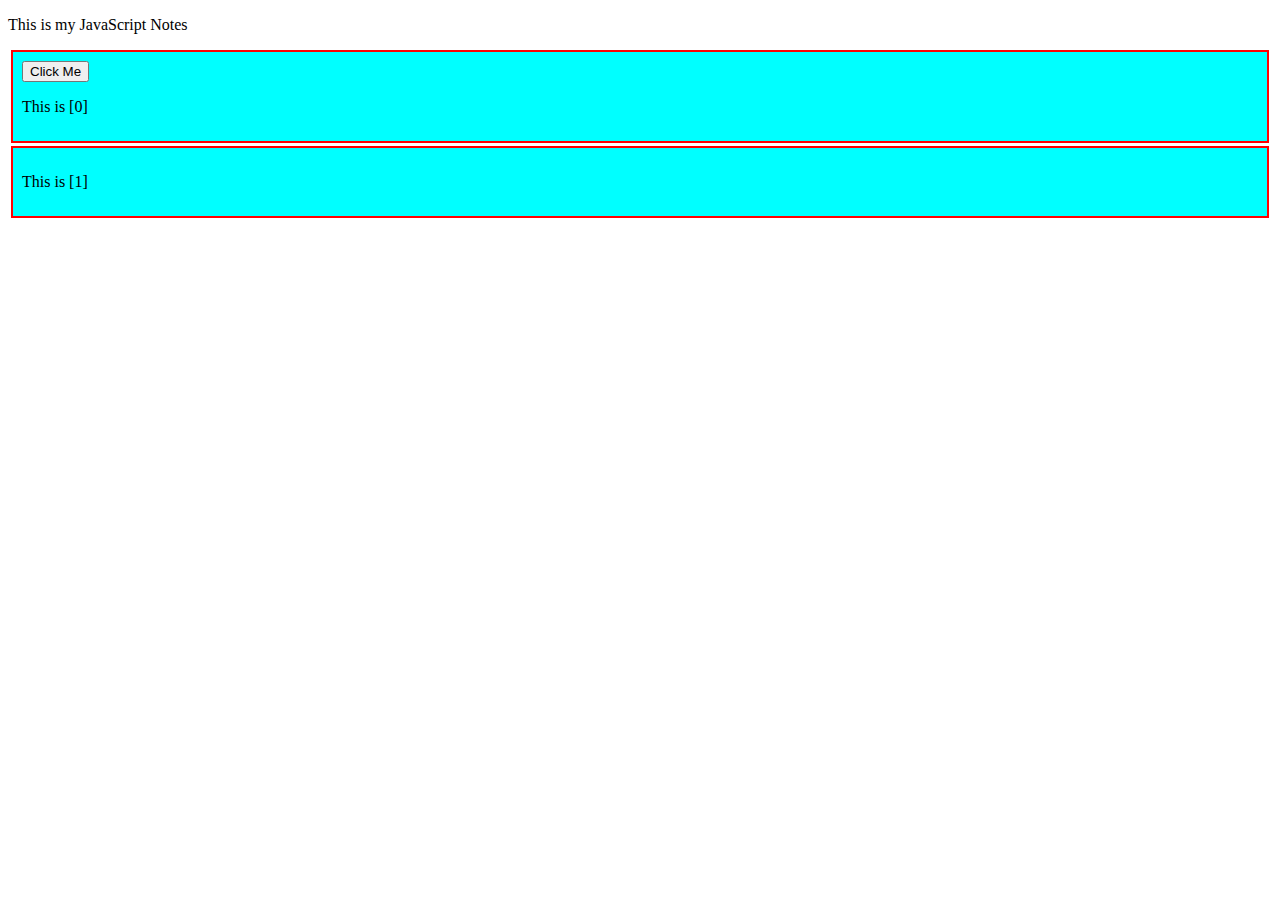
<file: JAVASCRIPT_/COMPLETE_BASIC/index.html>
<!DOCTYPE html>
<html lang="en">
<head>
    <meta charset="UTF-8">
    <meta http-equiv="X-UA-Compatible" content="IE=edge">
    <meta name="viewport" content="width=device-width, initial-scale=1.0">
    <title>Document</title>

    <style>
        .container{
            border: 2px solid red;
            margin: 3px;
            background-color: cyan;
            padding: 9px;
        }
        .classbyjs{
            background-color: blueviolet;
        }
        .para-text{
            color: white;
        }
    </style>

</head>
<body>
    <p>This is my JavaScript Notes</p>

    <!-- this container class has 2 ele assess by [0] [1] -->
    <div class="container">
        <button id="click">Click Me</button> 
        <p>This is [0]</p>
    </div>

    <div class="container">
        <p>This is [1]</p>
    </div>
    
    <script src="index.js"></script>


</body>
</html>
</file>
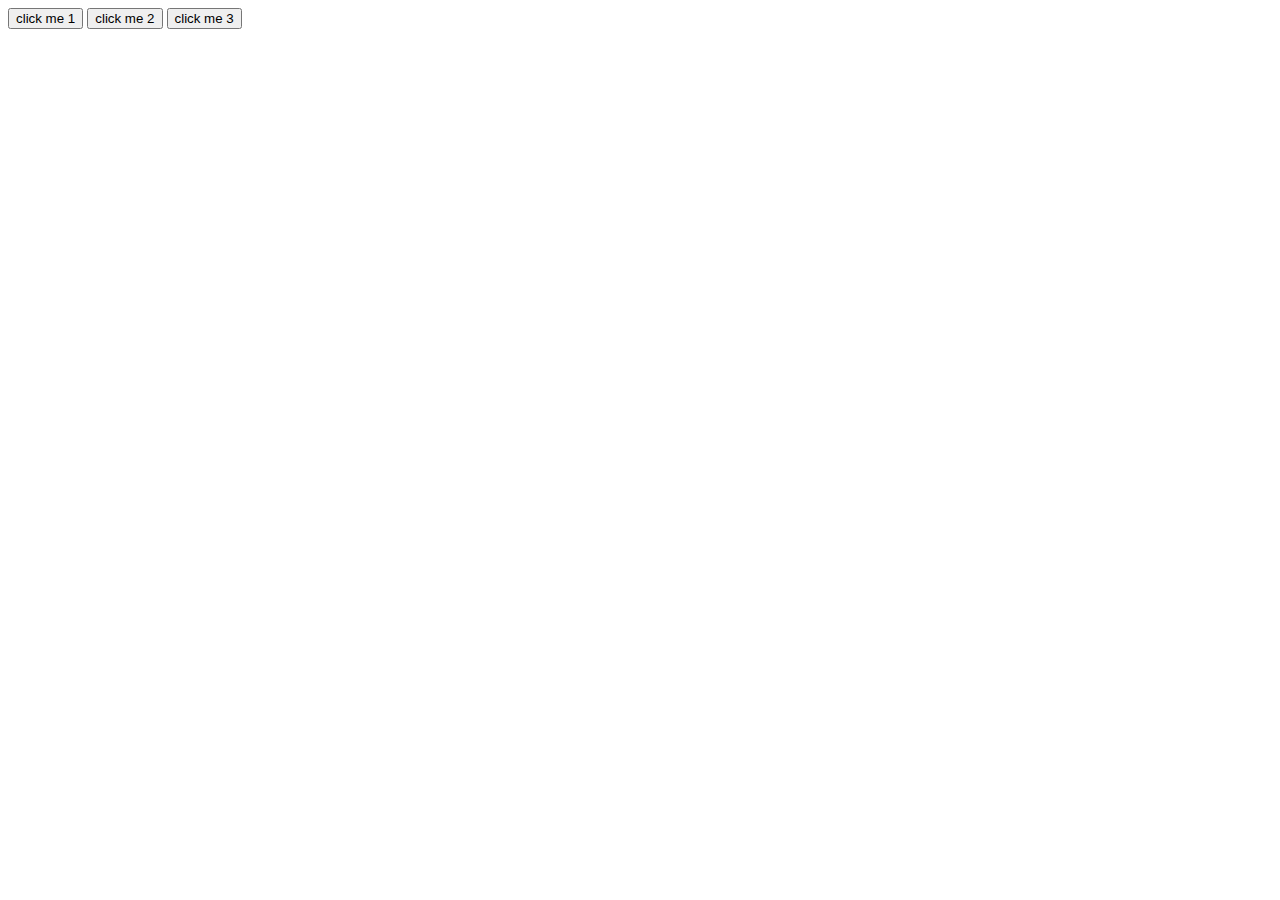
<file: JAVASCRIPT_/Data-Attributes/index.html>
<!DOCTYPE html>
<html lang="en">
<head>
    <title>Use of Data Attribute</title>
</head>
<body>
    <button data-test="0">click me 1</button>
    <button data-test="0">click me 2</button>
    <button data-test="0">click me 3</button>
    <script src="script.js"> </script>
</body>
</html>
</file>
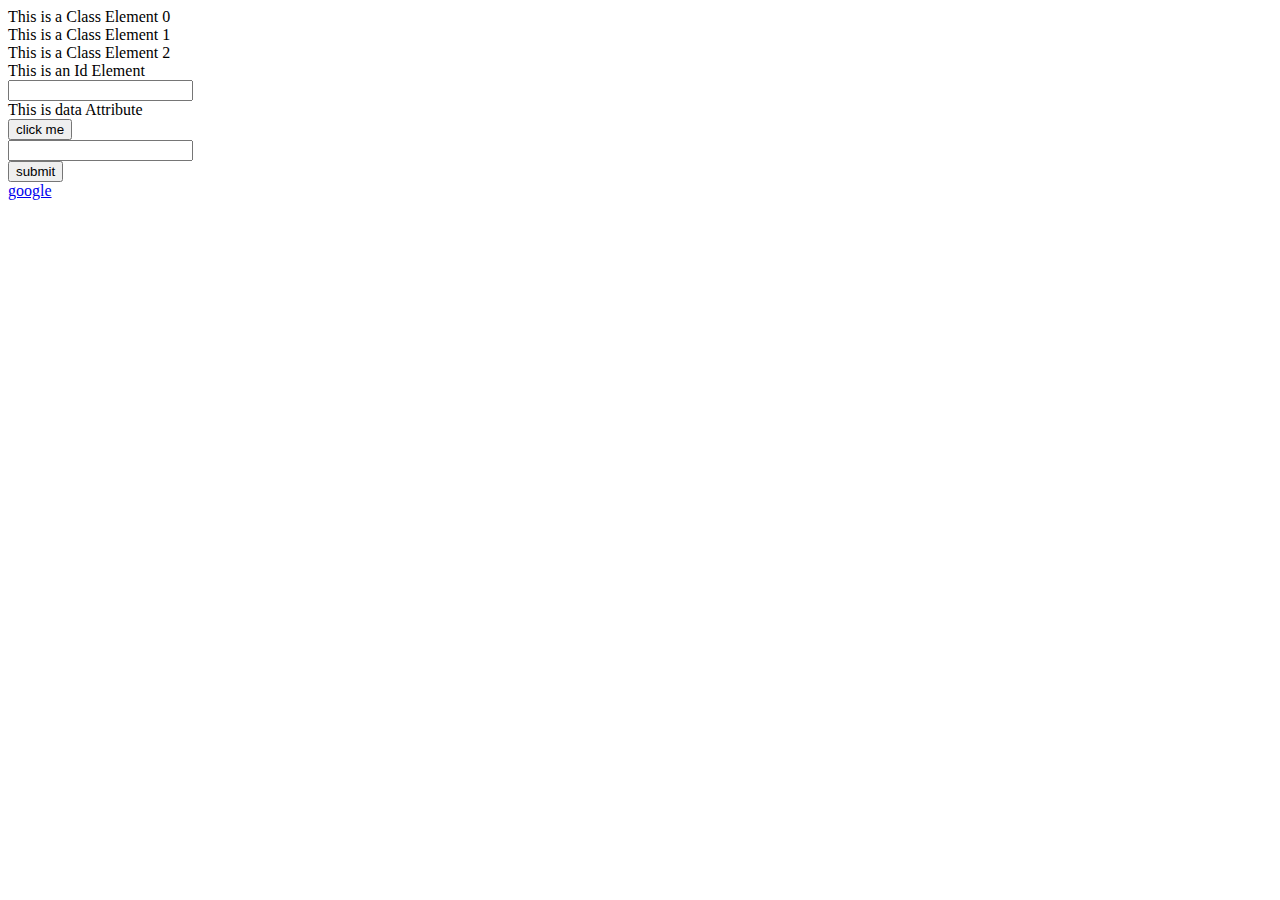
<file: JAVASCRIPT_/DOM/index.html>
<!DOCTYPE html>
<html lang="en">
<head>
    <title>DOM MANIPULATION</title>
    <script defer src = "script.js"></script>
</head>
<body>
    <div class="div-class">This is a Class Element 0</div>
    <div class="div-class">This is a Class Element 1</div>
    <div class="div-class">This is a Class Element 2</div>
    <div id="div-id">This is an Id Element</div>

    <input id="text" type="text" >
    <div data-test>This is data Attribute</div>
    
    <button id="btn1">click me</button>

    <form data-form>
        <input type="s" form-input> <br>
        <button form-btn>submit</button>
    </form>
    
    <a data-link href="https://www.google.com/">google</a>
</body>
</html>
</file>
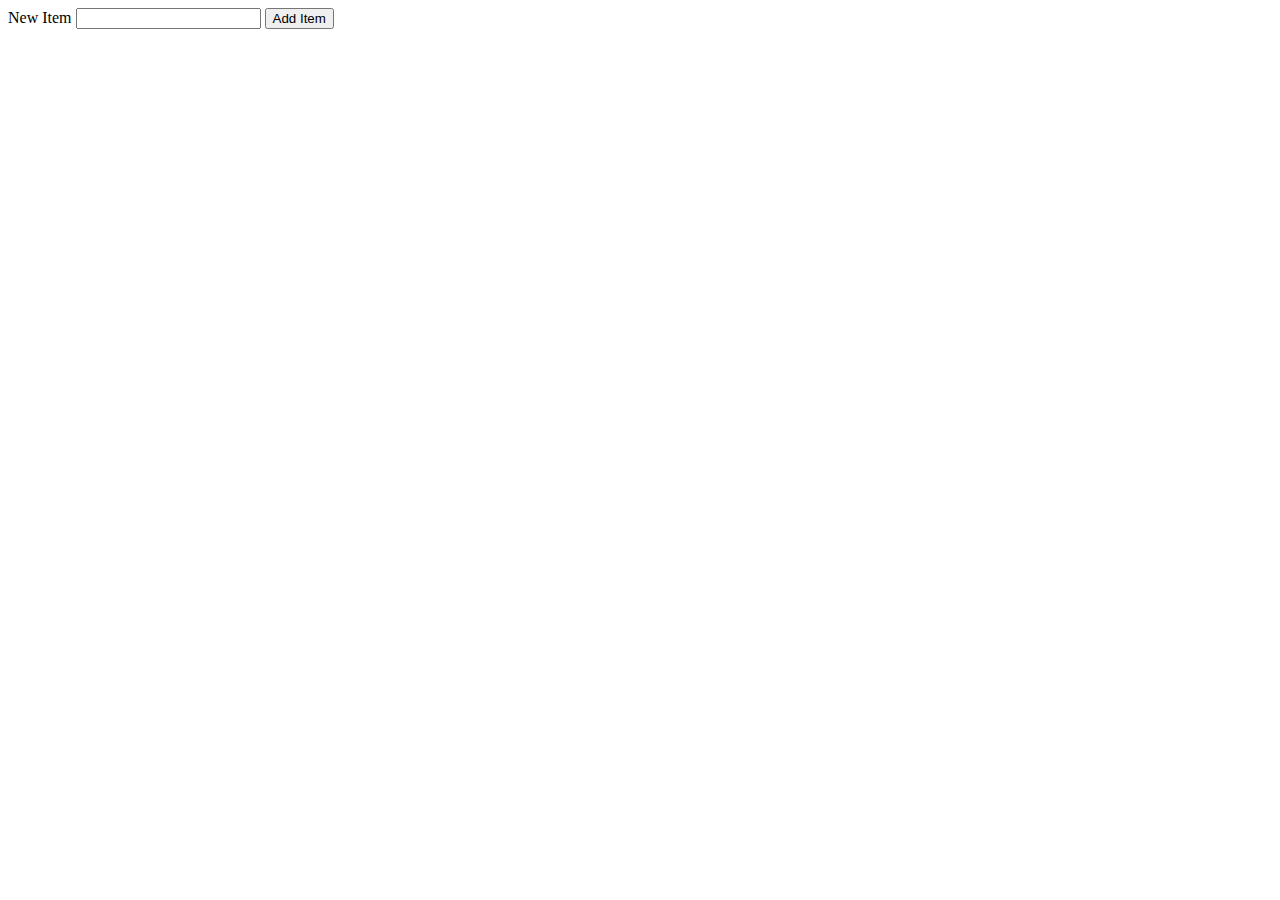
<file: JAVASCRIPT_/Js_practice/43-simple-list/index.html>
<!DOCTYPE html>
<html lang="en">
<head>
  <title>Simple List</title>
  <link rel="stylesheet" href="styles.css">
</head>
<body>
  <div id="list">

  </div>
  
  <form id="new-item-form">
    <label for="item-input">New Item</label>
    <input type="text" id="item-input">
    <button type="submit">Add Item</button>
  </form>
  <script src="script.js"></script> 
</body>
</html>
</file>
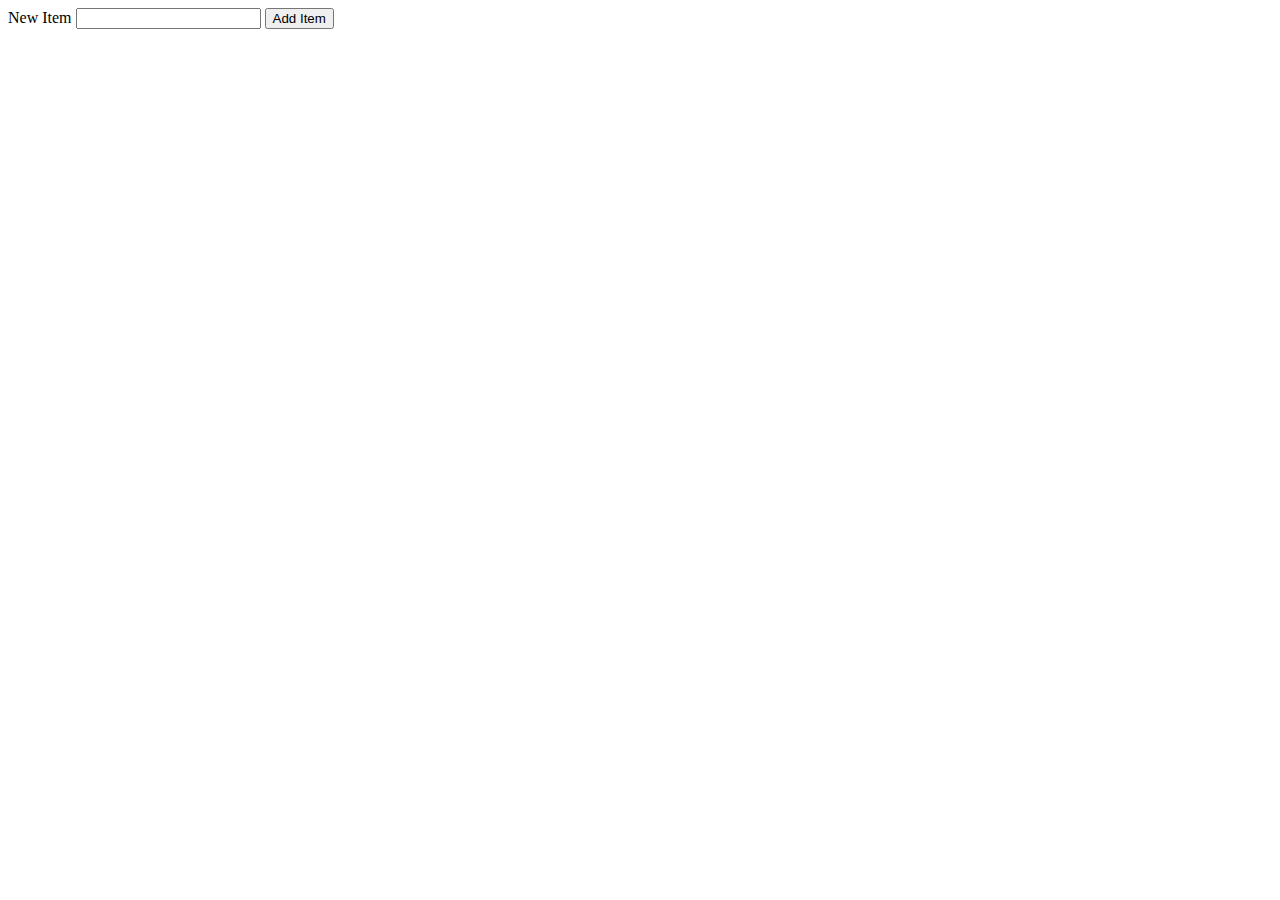
<file: JAVASCRIPT_/Js_practice/43-simple-list/after/index.html>
<!DOCTYPE html>
<html lang="en">
<head>
  <title>Simple List</title>
  <link rel="stylesheet" href="styles.css">
  <script src="script.js" defer></script>
</head>
<body>
  <div id="list">
    
  </div>
  
  <form id="new-item-form">
    <label for="item-input">New Item</label>
    <input type="text" id="item-input">
    <button type="submit">Add Item</button>
  </form>
</body>
</html>
</file>
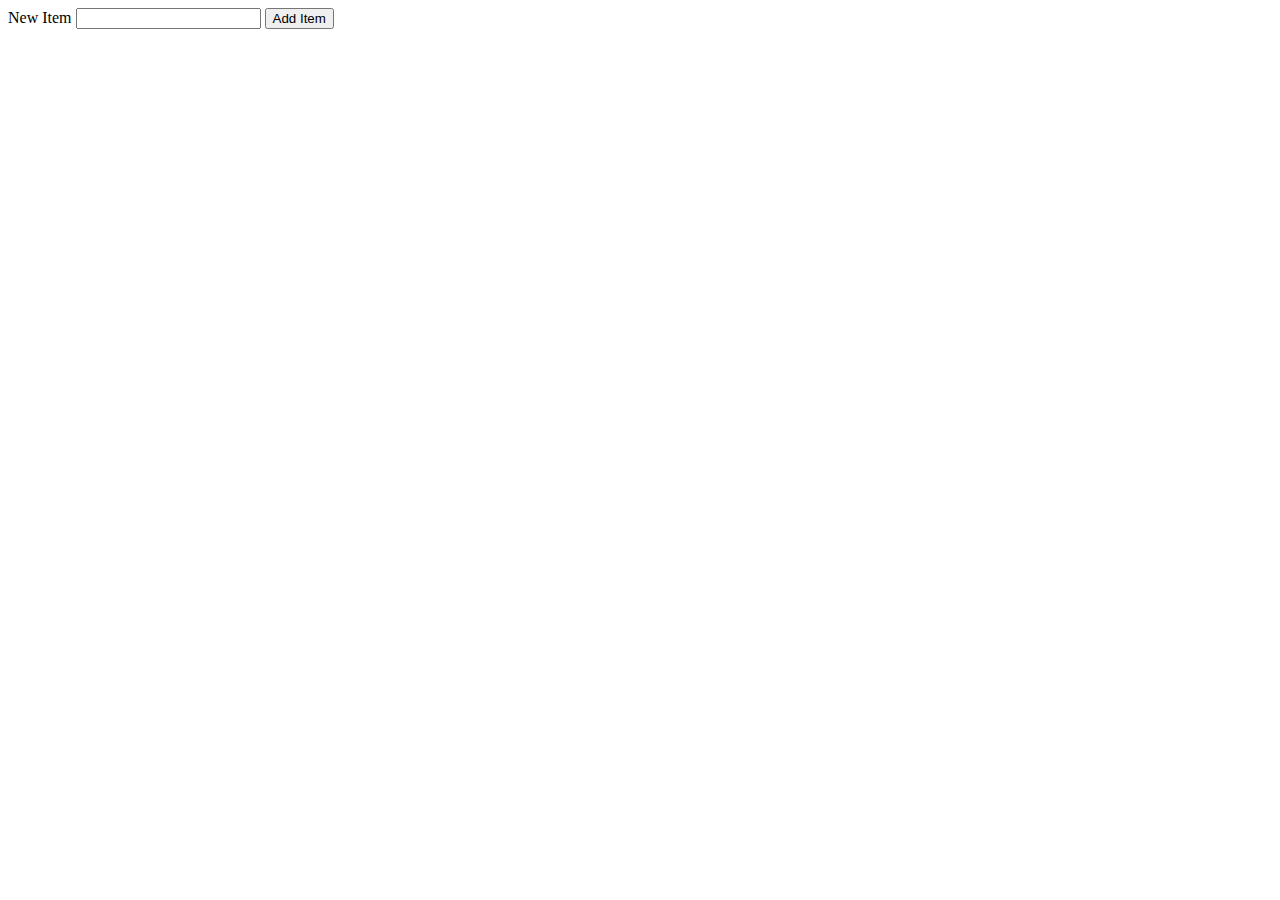
<file: JAVASCRIPT_/Js_practice/43-simple-list/before/index.html>
<!DOCTYPE html>
<html lang="en">
<head>
  <title>Simple List</title>
  <link rel="stylesheet" href="styles.css">
</head>
<body>
  <div id="list">

  </div>
  
  <form id="new-item-form">
    <label for="item-input">New Item</label>
    <input type="text" id="item-input">
    <button type="submit">Add Item</button>
  </form>
</body>
</html>
</file>
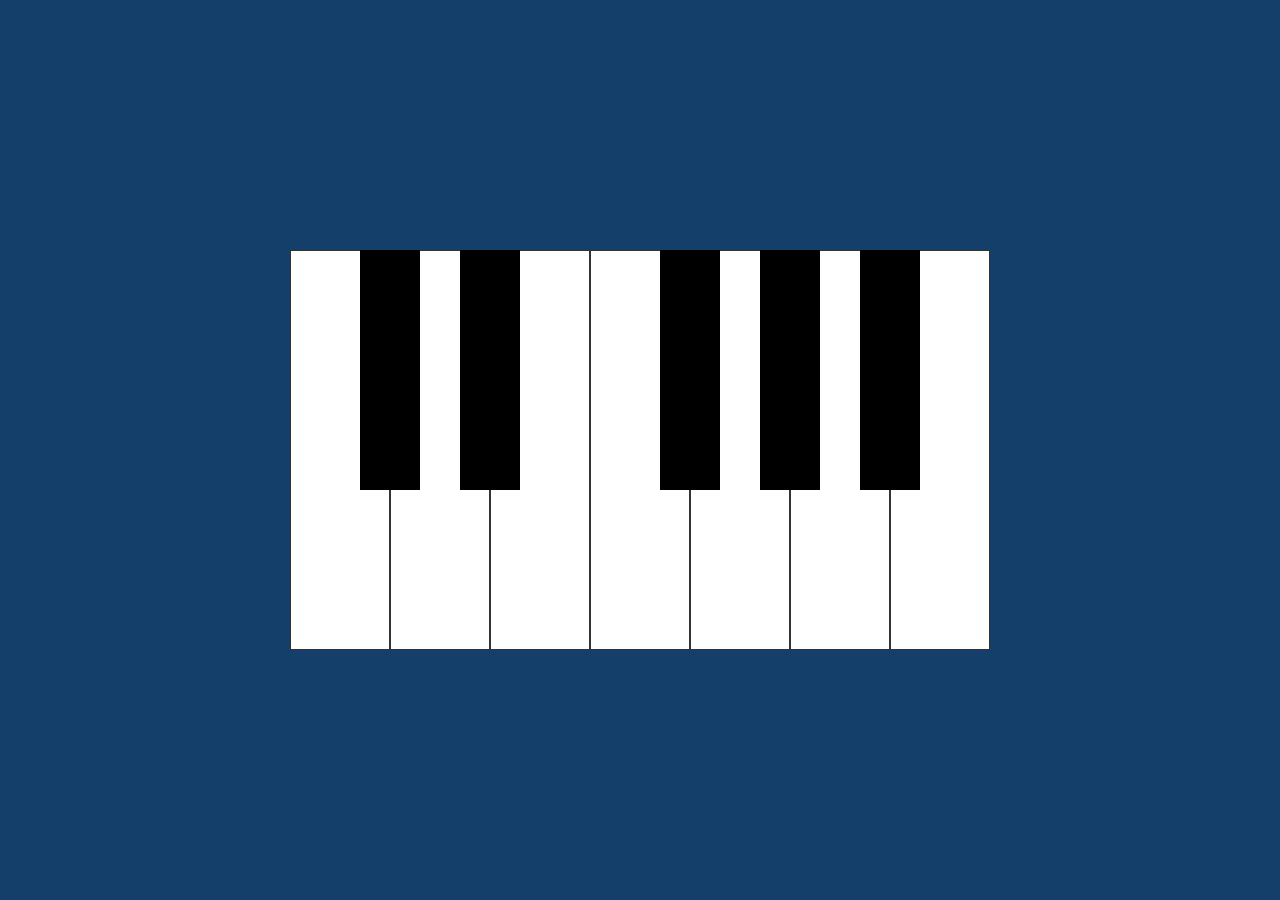
<file: JAVASCRIPT_/Js_practice/53-midi-piano/after/index.html>
<!DOCTYPE html>
<html lang="en">
<head>
  <title>Midi Piano</title>
  <script src="script.js" defer></script>
  <link rel="stylesheet" href="styles.css">
</head>
<body>
  <div class="piano">
    <div data-note="C" class="key white"></div>
    <div data-note="Db" class="key black"></div>
    <div data-note="D" class="key white"></div>
    <div data-note="Eb" class="key black"></div>
    <div data-note="E" class="key white"></div>
    <div data-note="F" class="key white"></div>
    <div data-note="Gb" class="key black"></div>
    <div data-note="G" class="key white"></div>
    <div data-note="Ab" class="key black"></div>
    <div data-note="A" class="key white"></div>
    <div data-note="Bb" class="key black"></div>
    <div data-note="B" class="key white"></div>
  </div>
</body>
</html>
</file>
<file: JAVASCRIPT_/Js_practice/43-simple-list/styles.css>
.list-item {
  cursor: pointer;
  width: min-content;
}

.list-item:hover {
  color: red;
  text-decoration: line-through;
}
</file>
<file: JAVASCRIPT_/Js_practice/43-simple-list/after/styles.css>
.list-item {
  cursor: pointer;
  width: min-content;
}

.list-item:hover {
  color: red;
  text-decoration: line-through;
}
</file>
<file: JAVASCRIPT_/Js_practice/43-simple-list/before/styles.css>
.list-item {
  cursor: pointer;
  width: min-content;
}

.list-item:hover {
  color: red;
  text-decoration: line-through;
}
</file>
<file: JAVASCRIPT_/Js_practice/53-midi-piano/after/styles.css>
*, *::before, *::after {
  box-sizing: border-box;
}

body {
  background-color: #143F6B;
  margin: 0;
  min-height: 100vh;
  display: flex;
  justify-content: center;
  align-items: center;
}

.piano {
  display: flex;
}

.key {
  height: calc(var(--width) * 4);
  width: var(--width);
}

.white {
  --width: 100px;
  background-color: white;
  border: 1px solid #333;
}

.white.active {
  background-color: #CCC;
}

.black {
  --width: 60px;
  background-color: black;
  margin-left: calc(var(--width) / -2);
  margin-right: calc(var(--width) / -2);
  z-index: 2;
}

.black.active {
  background-color: #333;
}
</file>
